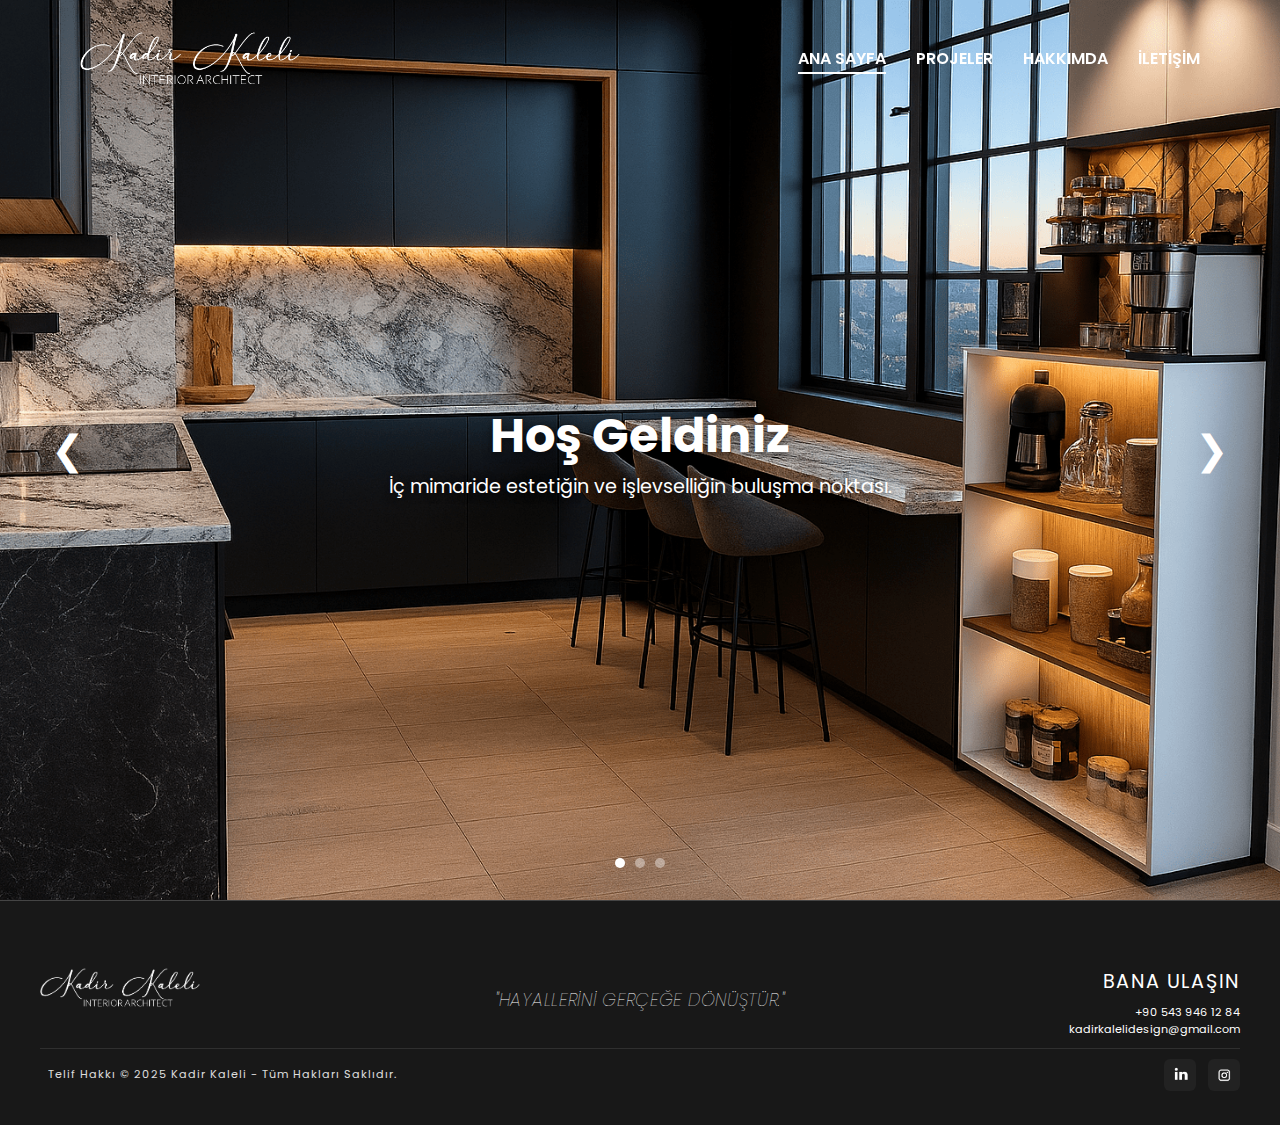
<file: index.html>
<!DOCTYPE html>
<html lang="tr">
<head>
  <meta charset="UTF-8" />
  <meta name="viewport" content="width=device-width, initial-scale=1.0"/>

  <meta http-equiv="X-Content-Type-Options" content="nosniff" />
  <meta http-equiv="X-Frame-Options" content="DENY" />
  <meta http-equiv="X-XSS-Protection" content="1; mode=block" />
  <meta http-equiv="Referrer-Policy" content="strict-origin-when-cross-origin" />
  <meta name="robots" content="index, follow" />
  <meta name="description" content="Kadir Kaleli - İç Mimar. İç mimaride estetiğin ve işlevselliğin buluşma noktası. Modern ve konforlu yaşam alanları tasarlıyoruz." />
  <meta name="keywords" content="iç mimar, iç mimarlık, tasarım, ev tasarımı, ofis tasarımı, restaurant tasarımı, kafe tasarımı, Kadir Kaleli, KK Design" />
  <meta name="author" content="Kadir Kaleli" />
  <meta name="language" content="tr" />
  <meta property="og:title" content="KK Design | Kadir Kaleli - İç Mimar" />
  <meta property="og:description" content="İç mimaride estetiğin ve işlevselliğin buluşma noktası. Modern ve konforlu yaşam alanları tasarlıyoruz." />
  <meta property="og:type" content="website" />
  <meta property="og:url" content="https://kadirkaleli.com/" />
  <meta property="og:image" content="https://kadirkaleli.com/images/KadirKaleliLogoBeyaz.png" />
  <meta name="twitter:card" content="summary_large_image" />
  <meta name="twitter:title" content="KK Design | Kadir Kaleli - İç Mimar" />
  <meta name="twitter:description" content="İç mimaride estetiğin ve işlevselliğin buluşma noktası." />
  <title>KK Design | Ana Sayfa</title>

  <!-- 🎨 Dış CSS dosyası -->
  <link rel="stylesheet" href="style.css" />

  <!-- 🔤 Google Fonts -->
  <link href="https://fonts.googleapis.com/css2?family=Poppins:wght@400;500;600;700&display=swap" rel="stylesheet" />

  
  <!-- 🎨 Favicon -->
  <link rel="icon" type="image/x-icon" href="/favicon.ico" />
  <link rel="icon" type="image/png" sizes="32x32" href="/favicon-32x32.png" />
  <link rel="icon" type="image/png" sizes="16x16" href="/favicon-16x16.png" />
  <link rel="apple-touch-icon" sizes="180x180" href="/apple-touch-icon.png" />
  <link rel="manifest" href="/site.webmanifest" />
  <!-- Font Awesome for hamburger icon -->
<link rel="stylesheet" href="https://cdnjs.cloudflare.com/ajax/libs/font-awesome/6.4.0/css/all.min.css" />

</head>

<body>
  <div id="viewport-container">
    <!-- 🔝 SABİT HEADER: Logo + Menü -->
    <header class="site-header" id="site-header">
      <div class="container">
        <!-- Logo -->
        <a href="index.html">
          <img src="images/KadirKaleliLogoBeyaz.png" alt="KK Design Logo" class="logo" />
        </a>
    
        <!-- Mobil Menü Toggle -->
        <div class="menu-toggle">
          <i class="fas fa-bars"></i>
        </div>
    
        <!-- Navigasyon -->
        <nav>
          <ul class="nav-links">
            <li><a href="index.html" class="active">ANA SAYFA</a></li>
            <li><a href="projeler.html">PROJELER</a></li>
            <li><a href="hakkimda.html">HAKKIMDA</a></li>
            <li><a href="iletisim.html">İLETİŞİM</a></li>
          </ul>
        </nav>
      </div>
    </header>

    <!-- 🎞️ SLIDER: Ana Sayfa Büyük Görseller -->
    <section class="hero-slider">
      <div class="slider-wrapper">
        <div class="slide active"><img src="images/mutfakRenderHD.png" alt="Ev 1" /></div>
        <div class="slide"><img src="images/ofisRender.jpg" alt="Ev 2" /></div>
        <div class="slide"><img src="images/kitchenRender.png" alt="Ev 3" /></div>
      </div>

      <!-- Slider üzeri yazı -->
      <div class="hero-text">
        <h1>Hoş Geldiniz</h1>
        <p>İç mimaride estetiğin ve işlevselliğin buluşma noktası.</p>
      </div>

      <!-- Slider yönlendirme kontrolleri -->
      <div class="slider-controls">
        <div class="arrow left" onclick="changeSlide(-1)">&#10094;</div>
        <div class="dots">
          <div class="dot active" onclick="goToSlide(0)"></div>
          <div class="dot" onclick="goToSlide(1)"></div>
          <div class="dot" onclick="goToSlide(2)"></div>
        </div>
        <div class="arrow right" onclick="changeSlide(1)">&#10095;</div>
      </div>
    </section>

    <!-- 🔚 Footer Bölümü -->
    <footer class="site-footer">
      <div class="footer-content">
        <div class="footer-col footer-col-logo">
          <img src="images/KadirKaleliLogoBeyaz.png" alt="Kadir Kaleli Logo" class="footer-logo" />
        </div>
        <div class="footer-col footer-col-slogan">
          <div class="footer-slogan">"HAYALLERİNİ GERÇEĞE DÖNÜŞTÜR."</div>
        </div>
        <div class="footer-col footer-col-contact">
          <div class="footer-contact-title">BANA ULAŞIN</div>
          <div class="footer-contact-info">
            <div>+90 543 946 12 84</div>
            <div>kadirkalelidesign@gmail.com</div>
          </div>
        </div>
      </div>
      <div class="footer-bottom">
        <div class="footer-copyright">
          Telif Hakkı © 2025 Kadir Kaleli - Tüm Hakları Saklıdır.
        </div>
        <div class="footer-social">
          <a href="https://www.linkedin.com/in/kadirkaleli" target="_blank" rel="noopener noreferrer"><img src="images/linkedinBeyaz.png" alt="LinkedIn" /></a>
          <a href="https://www.instagram.com/icmimarkadirkaleli" target="_blank" rel="noopener noreferrer"><img src="images/instagramBeyaz.png" alt="Instagram" /></a>
        </div>
      </div>
    </footer>
  </div>

  <!-- 📜 JavaScript dosyası -->
  <script src="scripts/script.js"></script>
</body>
</html>
</file>
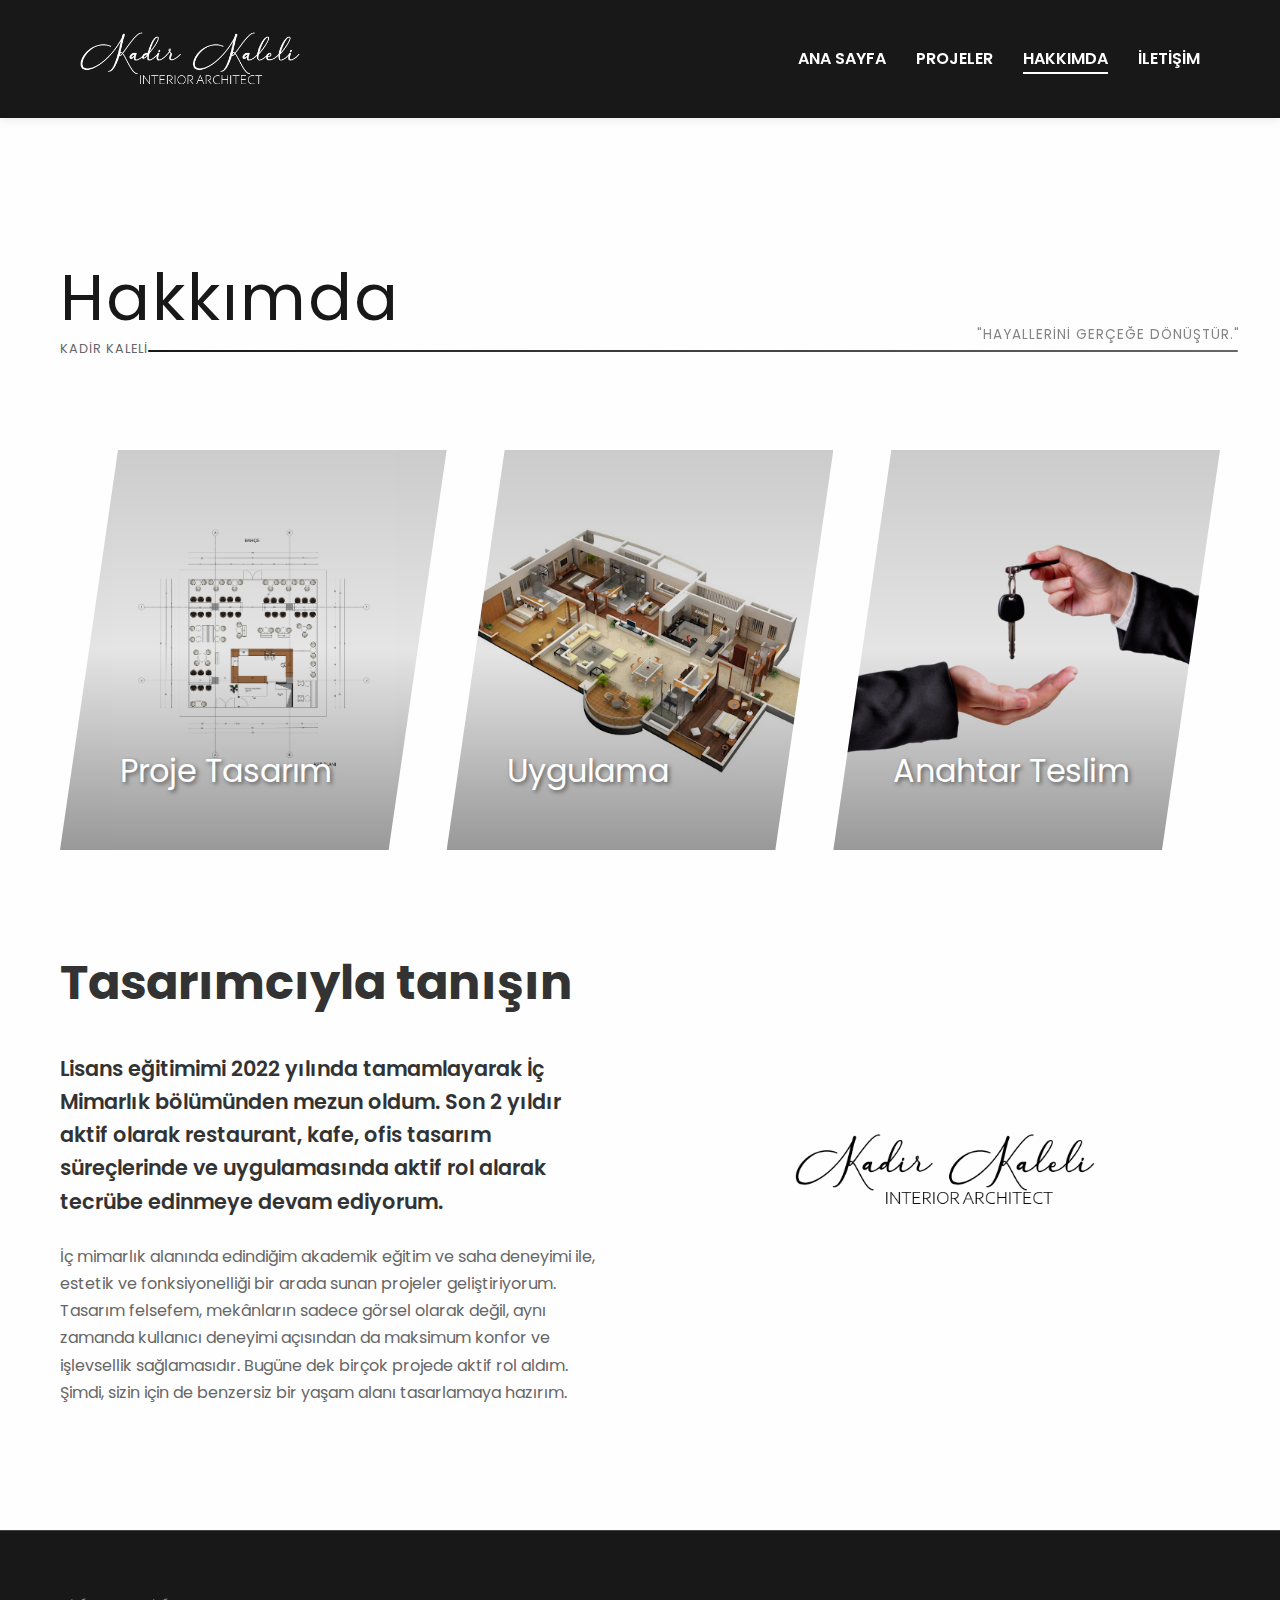
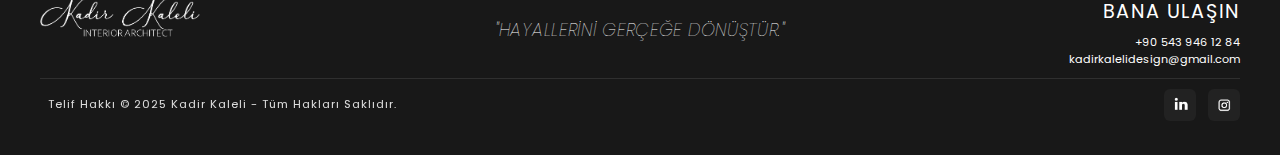
<file: hakkimda.html>
<!DOCTYPE html>
<html lang="tr">
<head>
  <meta charset="UTF-8" />
  <meta name="viewport" content="width=1920, initial-scale=1.0"/>
  <meta http-equiv="X-Content-Type-Options" content="nosniff" />
  <meta http-equiv="X-Frame-Options" content="DENY" />
  <meta http-equiv="X-XSS-Protection" content="1; mode=block" />
  <meta http-equiv="Referrer-Policy" content="strict-origin-when-cross-origin" />
  <meta name="robots" content="index, follow" />
  <meta name="description" content="Kadir Kaleli hakkında. İç mimarlık eğitimi ve deneyimi. Sadelik ve doğallığın izini süren tasarım anlayışı. İç mimarlık projeleri ve uygulamaları." />
  <meta name="keywords" content="Kadir Kaleli, iç mimar, iç mimarlık eğitimi, tasarım felsefesi, iç mimarlık deneyimi, proje tasarımı, uygulama" />
  <meta name="author" content="Kadir Kaleli" />
  <meta name="language" content="tr" />
  <meta property="og:title" content="KK Design | Hakkımda - Kadir Kaleli" />
  <meta property="og:description" content="Kadir Kaleli hakkında. İç mimarlık eğitimi ve deneyimi. Sadelik ve doğallığın izini süren tasarım anlayışı." />
  <meta property="og:type" content="website" />
  <meta property="og:url" content="https://kadirkaleli.com/hakkimda.html" />
  <meta property="og:image" content="https://kadirkaleli.com/images/KadirKaleliLogoBeyaz.png" />
  <meta name="twitter:card" content="summary_large_image" />
  <meta name="twitter:title" content="KK Design | Hakkımda - Kadir Kaleli" />
  <meta name="twitter:description" content="Kadir Kaleli hakkında. İç mimarlık eğitimi ve deneyimi." />
  <title>KK Design | Hakkımda</title>

  <!-- 🎨 CSS ve Google Fontlar -->
  <link rel="stylesheet" href="style.css" />
  <link href="https://fonts.googleapis.com/css2?family=Poppins:wght@300;400;500;600;700&display=swap" rel="stylesheet" />
  
  <!-- 🎨 Favicon -->
  <link rel="icon" type="image/x-icon" href="/favicon.ico" />
  <link rel="icon" type="image/png" sizes="32x32" href="/favicon-32x32.png" />
  <link rel="icon" type="image/png" sizes="16x16" href="/favicon-16x16.png" />
  <link rel="apple-touch-icon" sizes="180x180" href="/apple-touch-icon.png" />
  <link rel="manifest" href="/site.webmanifest" />
</head>

<!-- 🖼️ Sayfa gövdesi -->
<body class="hakkimda-body">
  <div id="viewport-container">

  <!-- 🧭 SABİT HEADER -->
  <header class="site-header-projeler" id="site-header-projeler">
    <div class="container">
      <!-- Logo -->
      <a href="index.html">
        <img src="images/KadirKaleliLogoBeyaz.png" alt="KK Design Logo" class="logo" />
      </a>
      <!-- Navigasyon -->
      <nav>
        <ul class="nav-links">
          <li><a href="index.html">ANA SAYFA</a></li>
          <li><a href="projeler.html">PROJELER</a></li>
          <li><a href="hakkimda.html" class="active">HAKKIMDA</a></li>
          <li><a href="iletisim.html">İLETİŞİM</a></li>
        </ul>
      </nav>
    </div>
  </header>

  <!-- 🎯 HAKKIMDA BAŞLIK ALANI -->
  <section class="projeler-title-section">
    <div class="container">
      <h1 class="projeler-title">Hakkımda</h1>
      <div class="projeler-subtitle">"HAYALLERİNİ GERÇEĞE DÖNÜŞTÜR."</div>
    </div>
  </section>

  <!-- 📄 Ana İçerik Alanı - 3 Bölümlü Fotoğraf Animasyon -->
  <main class="hakkimda-main">
    <div class="hakkimda-container">
      
      <!-- 🎯 Bölüm 1: Tasarım Felsefesi -->
      <section class="hakkimda-section">
        <img src="images/projeTasarım.jpg" alt="Proje Tasarım" />
        <div class="hakkimda-overlay">
          <h2 class="hakkimda-title">Proje Tasarım</h2>
          <p class="hakkimda-description">
            Her projenin başlangıcında, yaşam alanınızın kimliğini ve sizin stilinizi yansıtan özgün bir hikâye yazılır.
            Fonksiyonel ihtiyaçlar, estetik değerlerle buluşur; zamansız ve rafine tasarım diliyle mekânınıza özel çözümler oluşturulur.
          </p>
        </div>
      </section>

      <!-- 🎯 Bölüm 2: Deneyim ve Uzmanlık -->
      <section class="hakkimda-section">
        <img src="images/uygulama.jpg" alt="Uygulama" />
        <div class="hakkimda-overlay">
          <h2 class="hakkimda-title">Uygulama</h2>
          <p class="hakkimda-description">
            Her detayın kusursuzca hayata geçtiği, tasarımın yaşam alanınıza incelikle işlendiği süreç...
            Malzeme seçiminden uygulama yönetimine kadar tüm adımlar profesyonelce planlanır ve özenle gerçekleştirilir.
          </p>
        </div>
      </section>

      <!-- 🎯 Bölüm 3: Yaratıcı Süreç -->
      <section class="hakkimda-section">
        <img src="images/anahtarTeslimm.png" alt="Anahtar Teslim" />
        <div class="hakkimda-overlay">
          <h2 class="hakkimda-title">Anahtar Teslim</h2>
          <p class="hakkimda-description">
            Başlangıçtan son dokunuşa kadar her adımı üstleniyor, süreci sizin adınıza yönetiyoruz.
            Size sadece yeni yaşam alanınıza adım atmak ve kusursuz sonucu deneyim etmek kalıyor.
          </p>
        </div>
      </section>

    </div>

    <!-- 🎯 Biz Kimiz? Bölümü -->
    <div class="biz-kimiz-container">
      <div class="biz-kimiz-content">
        <!-- Sol Taraf - Metin -->
        <div class="biz-kimiz-text">
          <h2 class="biz-kimiz-title">Tasarımcıyla tanışın</h2>
          <div class="biz-kimiz-paragraphs">
            <p class="biz-kimiz-main-text">
              Lisans eğitimimi 2022 yılında tamamlayarak İç Mimarlık bölümünden mezun oldum. 
              Son 2 yıldır aktif olarak restaurant, kafe, ofis tasarım süreçlerinde ve uygulamasında aktif rol alarak tecrübe edinmeye devam ediyorum.
            </p>
            <p class="biz-kimiz-desc">
              İç mimarlık alanında edindiğim akademik eğitim ve saha deneyimi ile, estetik ve fonksiyonelliği bir arada sunan projeler geliştiriyorum. 
              Tasarım felsefem, mekânların sadece görsel olarak değil, aynı zamanda kullanıcı deneyimi açısından da maksimum konfor ve işlevsellik sağlamasıdır. Bugüne dek birçok projede aktif rol aldım. Şimdi, sizin için de benzersiz bir yaşam alanı tasarlamaya hazırım.
            </p>
          </div>
        </div>

        <!-- Sağ Taraf - Logo ve Görsel -->
        <div class="biz-kimiz-visual">
          <div class="biz-kimiz-logo-wrapper">
            <img src="images/KadirKaleliLogoSiyah.png" alt="Kadir Kaleli Logo" class="biz-kimiz-logo" />
            <div class="biz-kimiz-logo-text">
            </div>
          </div>
        </div>
      </div>
    </div>
  </main>

  <!-- 📜 JavaScript -->
  <script src="scripts/script.js"></script>

  <!-- 🔚 Footer -->
  <footer class="site-footer">
    <div class="footer-content">
      <div class="footer-col footer-col-logo">
        <img src="images/KadirKaleliLogoBeyaz.png" alt="Kadir Kaleli Logo" class="footer-logo" />
      </div>
      <div class="footer-col footer-col-slogan">
        <div class="footer-slogan">"HAYALLERİNİ GERÇEĞE DÖNÜŞTÜR."</div>
      </div>
      <div class="footer-col footer-col-contact">
        <div class="footer-contact-title">BANA ULAŞIN</div>
        <div class="footer-contact-info">
          <div>+90 543 946 12 84</div>
          <div>kadirkalelidesign@gmail.com</div>
        </div>
      </div>
    </div>
    <div class="footer-bottom">
      <div class="footer-copyright">
        Telif Hakkı © 2025 Kadir Kaleli - Tüm Hakları Saklıdır.
      </div>
      <div class="footer-social">
        <a href="https://www.linkedin.com/in/kadirkaleli" target="_blank" rel="noopener noreferrer"><img src="images/linkedinBeyaz.png" alt="LinkedIn" /></a>
        <a href="https://www.instagram.com/icmimarkadirkaleli" target="_blank" rel="noopener noreferrer"><img src="images/instagramBeyaz.png" alt="Instagram" /></a>
      </div>
    </div>
  </footer>
  </div>

  <!-- 📜 JavaScript -->
  <script src="scripts/script.js"></script>
</body>
</html>
</file>
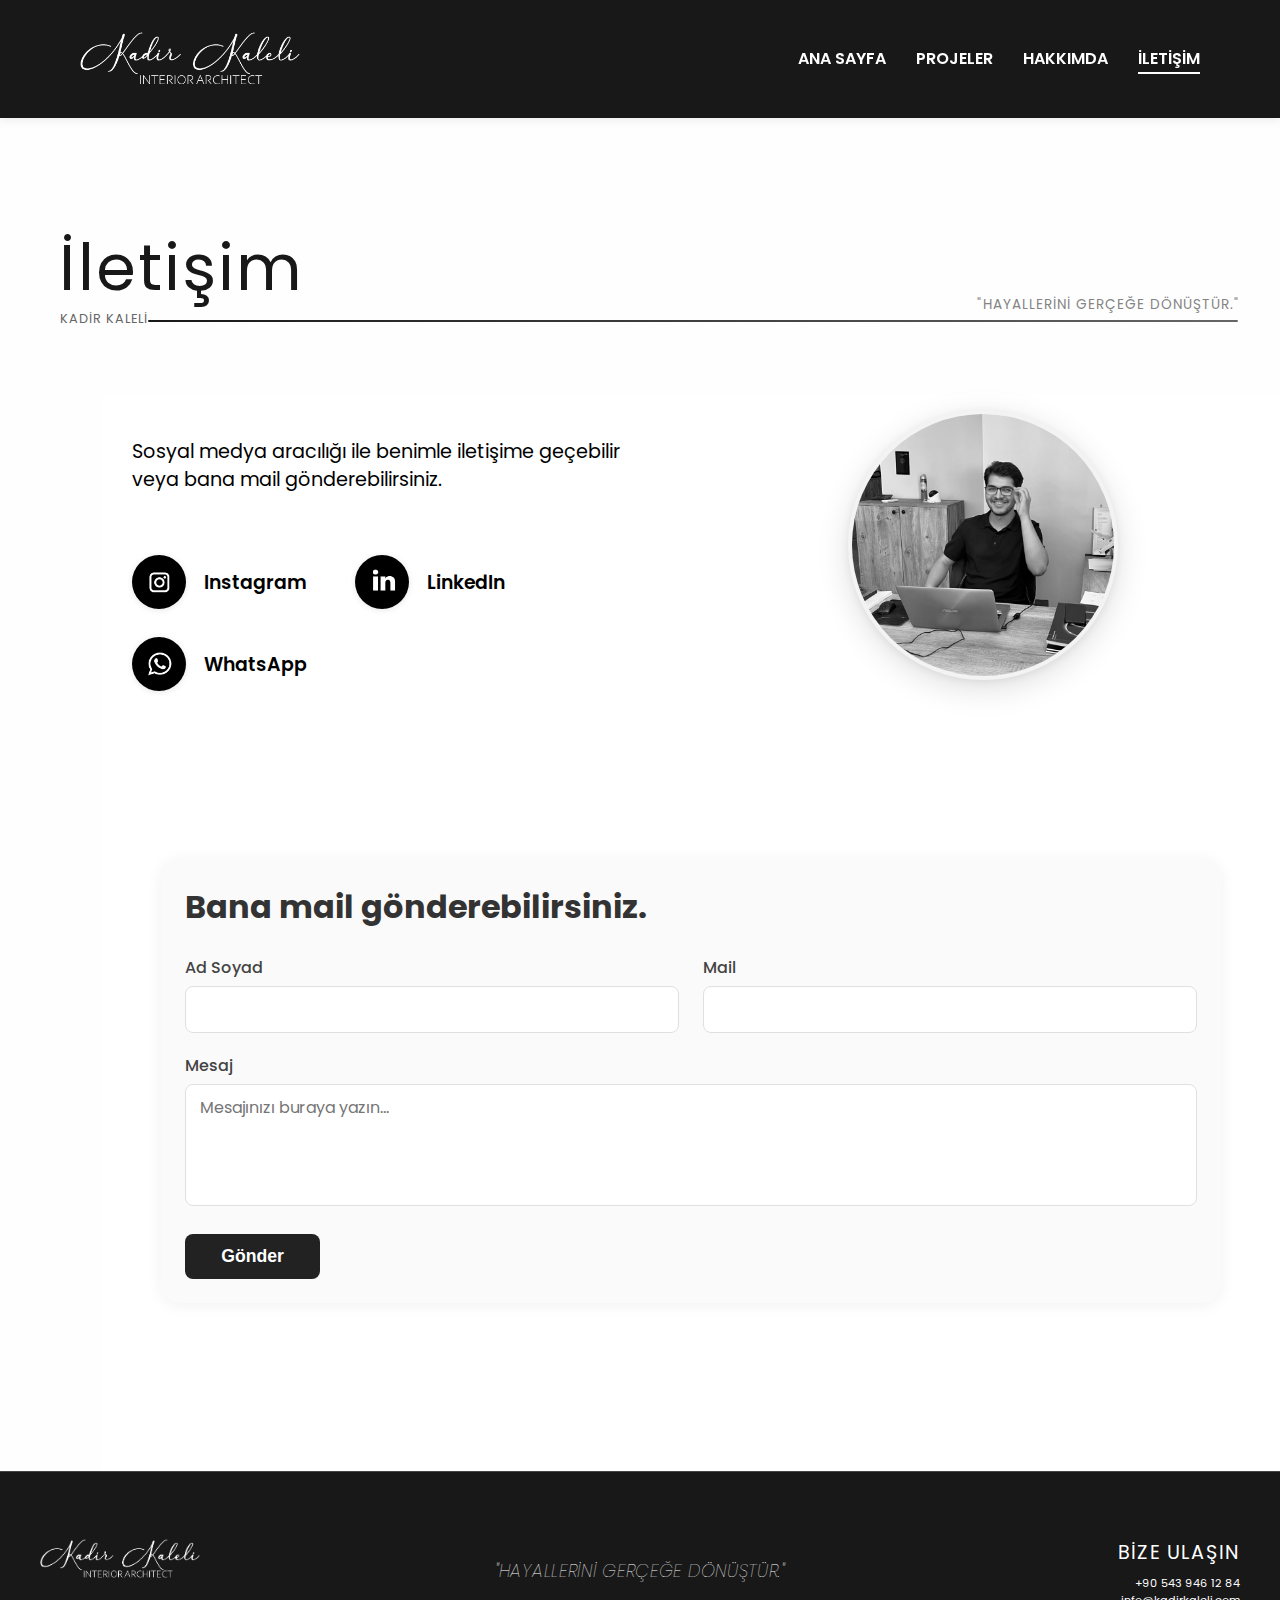
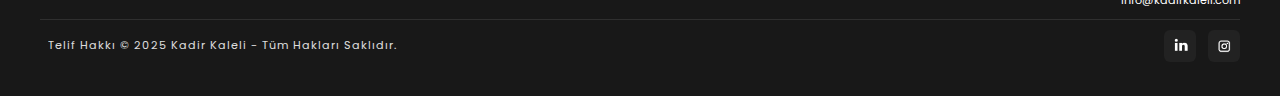
<file: iletisim.html>
<!DOCTYPE html>
<html lang="tr">
<head>
  <meta charset="UTF-8" />
  <meta name="viewport" content="width=device-width, initial-scale=1.0"/>
  <meta http-equiv="X-Content-Type-Options" content="nosniff" />
  <meta http-equiv="X-Frame-Options" content="DENY" />
  <meta http-equiv="X-XSS-Protection" content="1; mode=block" />
  <meta http-equiv="Referrer-Policy" content="strict-origin-when-cross-origin" />
  <meta name="robots" content="index, follow" />
  <meta name="description" content="Kadir Kaleli ile iletişim. İç mimarlık projeleri için iletişime geçin. Instagram, LinkedIn, WhatsApp ve mail ile ulaşabilirsiniz." />
  <meta name="keywords" content="Kadir Kaleli iletişim, iç mimar iletişim, iç mimarlık projeleri iletişim, Instagram, LinkedIn, WhatsApp" />
  <meta name="author" content="Kadir Kaleli" />
  <meta name="language" content="tr" />
  <meta property="og:title" content="KK Design | İletişim - Kadir Kaleli" />
  <meta property="og:description" content="Kadir Kaleli ile iletişim. İç mimarlık projeleri için iletişime geçin." />
  <meta property="og:type" content="website" />
  <meta property="og:url" content="https://kadirkaleli.com/iletisim.html" />
  <meta property="og:image" content="https://kadirkaleli.com/images/KadirKaleliLogoBeyaz.png" />
  <meta name="twitter:card" content="summary_large_image" />
  <meta name="twitter:title" content="KK Design | İletişim - Kadir Kaleli" />
  <meta name="twitter:description" content="Kadir Kaleli ile iletişim. İç mimarlık projeleri için iletişime geçin." />
  <title>KK Design | İletişim</title>

  <!-- 🎨 CSS ve Google Fontlar -->
  <link rel="stylesheet" href="style.css" />
  <link href="https://fonts.googleapis.com/css2?family=Poppins:wght@300;400;500;600;700&display=swap" rel="stylesheet" />
  
  <!-- 🎨 Favicon -->
  <link rel="icon" type="image/x-icon" href="/favicon.ico" />
  <link rel="icon" type="image/png" sizes="32x32" href="/favicon-32x32.png" />
  <link rel="icon" type="image/png" sizes="16x16" href="/favicon-16x16.png" />
  <link rel="apple-touch-icon" sizes="180x180" href="/apple-touch-icon.png" />
  <link rel="manifest" href="/site.webmanifest" />
</head>

<body class="iletisim-body">

  <!-- 🧭 SABİT HEADER -->
  <header class="site-header-projeler" id="site-header-projeler">
    <div class="container">
      <!-- Logo -->
      <a href="index.html">
        <img src="images/KadirKaleliLogoBeyaz.png" alt="KK Design Logo" class="logo" />
      </a>
      <!-- Menü -->
      <nav>
        <ul class="nav-links">
          <li><a href="index.html">ANA SAYFA</a></li>
          <li><a href="projeler.html">PROJELER</a></li>
          <li><a href="hakkimda.html">HAKKIMDA</a></li>
          <li><a href="iletisim.html" class="active">İLETİŞİM</a></li>
        </ul>
      </nav>
    </div>
  </header>

  <!-- 🎯 İLETİŞİM BAŞLIK ALANI -->
  <section class="projeler-title-section">
    <div class="container">
      <h1 class="projeler-title">İletişim</h1>
      <div class="projeler-subtitle">"HAYALLERİNİ GERÇEĞE DÖNÜŞTÜR."</div>
    </div>
  </section>

  <!-- 📬 İLETİŞİM BÖLÜMÜ -->
  <main class="contact-main">

    <!-- 💬 Sosyal Medya + Portre Görseli -->
    <div class="contact-flex">

      <!-- Bilgi ve Sosyal Medya -->
      <div class="contact-info">
        <p class="contact-desc">
          Sosyal medya aracılığı ile benimle iletişime geçebilir<br>
          veya bana mail gönderebilirsiniz.
        </p>

        <!-- 🌐 Sosyal Linkler -->
        <div class="contact-socials">
          <a href="https://www.instagram.com/icmimarkadirkaleli" class="contact-social instagram" target="_blank" rel="noopener noreferrer">
            <img src="images/instagramBeyaz.png" alt="Instagram" /> Instagram
          </a>
          <a href="https://www.linkedin.com/in/kadirkaleli" class="contact-social linkedin" target="_blank" rel="noopener noreferrer">
            <img src="images/linkedinBeyaz.png" alt="LinkedIn" /> LinkedIn
          </a>
          <a href="https://wa.me/905439461284" class="contact-social whatsapp" target="_blank" rel="noopener noreferrer">
            <img src="images/whatsappBeyaz.png" alt="WhatsApp" /> WhatsApp
          </a>
        </div>
      </div>

      <!-- 🖼️ Portre Görseli -->
      <div class="contact-image-wrap">
        <img src="images/mimarSiyahBeyaz.jpg" alt="Kadir Kaleli Karakalem" class="contact-image" />
      </div>
    </div>

    <!-- 📩 İLETİŞİM FORMU -->
    <div class="contact-form-wrap">
      <h2 class="form-title">Bana mail gönderebilirsiniz.</h2>
      <form class="contact-form" action="https://formsubmit.co/yasarcemdurak@gmail.com" method="POST" autocomplete="off">
        <div class="form-row">
          <div class="form-group">
            <label for="name">Ad Soyad</label>
            <input type="text" id="name" name="name" required maxlength="100" pattern="[A-Za-zğüşıöçĞÜŞİÖÇ\s]+" title="Sadece harf ve boşluk karakterleri kullanabilirsiniz" />
          </div>
          <div class="form-group">
            <label for="email">Mail</label>
            <input type="email" id="email" name="email" required maxlength="254" />
          </div>
        </div>
        <div class="form-row">
          <div class="form-group full-width">
            <label for="message">Mesaj</label>
            <textarea id="message" name="message" rows="4" required maxlength="1000" placeholder="Mesajınızı buraya yazın..."></textarea>
          </div>
        </div>
        <button type="submit" class="form-submit">Gönder</button>
      </form>
    </div>

  </main>

  <!-- 📜 JavaScript -->
  <script src="scripts/script.js"></script>

  <!-- 🔚 Footer -->
  <footer class="site-footer">
    <div class="footer-content">
      <div class="footer-col footer-col-logo">
        <img src="images/KadirKaleliLogoBeyaz.png" alt="Kadir Kaleli Logo" class="footer-logo" />
      </div>
      <div class="footer-col footer-col-slogan">
        <div class="footer-slogan">"HAYALLERİNİ GERÇEĞE DÖNÜŞTÜR."</div>
      </div>
      <div class="footer-col footer-col-contact">
        <div class="footer-contact-title">BİZE ULAŞIN</div>
        <div class="footer-contact-info">
          <div>+90 543 946 12 84</div>
          <div>info@kadirkaleli.com</div>
        </div>
      </div>
    </div>
    <div class="footer-bottom">
      <div class="footer-copyright">
        Telif Hakkı © 2025 Kadir Kaleli - Tüm Hakları Saklıdır.
      </div>
      <div class="footer-social">
        <a href="https://www.linkedin.com/in/kadirkaleli" target="_blank" rel="noopener noreferrer"><img src="images/linkedinBeyaz.png" alt="LinkedIn" /></a>
        <a href="https://www.instagram.com/icmimarkadirkaleli" target="_blank" rel="noopener noreferrer"><img src="images/instagramBeyaz.png" alt="Instagram" /></a>
      </div>
      </div>
    </div>
  </footer>
</body>
</html>
</file>
<file: style.css>
/* ========================================
   🎯 KK PORTFOLIO - MAIN STYLESHEET
   ======================================== */

/* ========================================
   📱 VIEWPORT-BASED SCALING SİSTEMİ
   ======================================== */
html, body {
  margin: 0;
  padding: 0;
}

img {
  max-width: 100%;
  height: auto;
  display: block;
}

#viewport-container {
  width: 100vw;
  height: 100vh;
  position: absolute;
  left: 0;
  top: 0;
  transform-origin: top left;
}

/* Sayfa özel ayarları */
body.projeler-body #viewport-container,
body.hakkimda-body #viewport-container,
body.iletisim-body #viewport-container {
  position: relative;
  top: 30px;
}

/* Footer boşlukları */
body.hakkimda-body .site-footer {
  margin-top: 100px;
}

body.projeler-body .site-footer {
  margin-top: 100px;
}

/* ========================================
   🎨 GENEL RESET ve TEMEL STİLLER
   ======================================== */
* {
  margin: 0;
  padding: 0;
  box-sizing: border-box;
}

body {
  font-family: 'Poppins', sans-serif;
  font-weight: 400; /* minimum 400 olsun */
  background-color: #fefefe;
  color: #333;

  /* Yazı kalitesini artıran cross-browser ayarlar */
  -webkit-font-smoothing: antialiased;
  -moz-osx-font-smoothing: grayscale;
  font-smooth: always;
  text-rendering: optimizeLegibility;
}

/* Sayfa özel padding'ler */
body.projeler-body,
body.hakkimda-body,
body.iletisim-body {
  padding-top: 140px;
}

/* ========================================
   🧭 HEADER STİLLERİ
   ======================================== */

/* Ana Sayfa Header */
.site-header {
  background-color: transparent;
  padding: 30px 60px;
  position: fixed;
  top: 0;
  width: 100%;
  transition: all 0.4s ease;
  z-index: 999;
}

.site-header.shrink {
  background-color: #181818;
  padding: 15px 40px;
  box-shadow: 0 2px 10px rgba(0, 0, 0, 0.1);
}

.site-header .logo {
  max-height: 100px;
  transition: all 0.3s ease;
}

.site-header.shrink .logo {
  max-height: 60px;
}

/* Projeler Sayfası Header */
.site-header-projeler {
  background-color: #181818;
  padding: 30px 60px;
  position: fixed;
  top: 0;
  width: 100%;
  transition: all 0.4s ease;
  z-index: 999;
  box-shadow: 0 2px 10px rgba(0, 0, 0, 0.08);
}

.site-header-projeler .logo {
  max-height: 100px;
  transition: all 0.3s ease;
}

.site-header-projeler.shrink {
  background-color: #fff;
  padding: 15px 40px;
  box-shadow: 0 2px 10px rgba(0, 0, 0, 0.12);
}

/* ========================================
   🔄 NAVIGATION MENÜ
   ======================================== */
.container {
  max-width: 1200px;
  padding: 0 20px;
  margin: 0 auto;
  display: flex;
  align-items: center;
  justify-content: space-between;
}

.logo {
  height: auto;
  max-height: 100px;
  width: auto;
  max-width: 220px;
  object-fit: contain;
  cursor: pointer;
}

.nav-links {
  list-style: none;
  display: flex;
  gap: 30px;
}

.nav-links a {
  text-decoration: none;
  color: #ffffff;
  font-family: 'Poppins', sans-serif;
  font-size: 16px;
  font-weight: 600;
  position: relative;
}

.nav-links a::after {
  content: "";
  height: 2px;
  background: #ffffff;
  width: 0;
  position: absolute;
  left: 0;
  bottom: -4px;
  transition: 0.3s;
}

.nav-links a:hover::after,
.nav-links a.active::after {
  width: 100%;
}

/* ========================================
   🖼️ SLIDER STİLLERİ
   ======================================== */
.hero-slider {
  position: relative;
  height: 100vh;
  min-height: 100vh;
  overflow: hidden;
}

.slider-wrapper {
  position: relative;
  min-height: 500px;
  height: 100vh;
  max-height: 100vh;
}

.slide {
  position: absolute;
  width: 100%;
  height: 100vh;
  min-height: 100vh;
  opacity: 0;
  transition: all 1s cubic-bezier(0.55, 0.085, 0.68, 0.53);
}

.slide.active {
  opacity: 1;
  transform: scale(1);
}

.slide.next {
  transform: scale(1.05);
  z-index: 1;
}

.slide.prev {
  transform: scale(0.95);
}

.slide.fade {
  transform: none;
}

.slide img {
  width: 100%;
  height: 100vh;
  min-height: 100vh;
  object-fit: cover;
}

/* HERO Text */
.hero-text {
  position: absolute;
  top: 50%;
  left: 50%;
  transform: translate(-50%, -50%);
  color: white;
  text-align: center;
  text-shadow: 0 2px 8px rgba(0, 0, 0, 0.6);
  z-index: 2;
  opacity: 1;
  transition: opacity 0.3s;
}

.hero-text h1 {
  font-size: clamp(1.5rem, 4vw, 3rem);
  font-family: 'Poppins', sans-serif;
}

.hero-text p {
  font-size: clamp(1rem, 2vw, 1.2rem);
}

.hero-text.slide-in {
  animation: slideInText 2.5s cubic-bezier(0.4,0,0.2,1);
}

@keyframes slideInText {
  from {
    opacity: 0;
    transform: translate(-50%, calc(-50% + 20px));
  }
  to {
    opacity: 1;
    transform: translate(-50%, -50%);
  }
}

/* 🔽 SLIDER KONTROLLERİ */
.slider-controls {
  position: absolute;
  top: 0;
  left: 0;
  width: 100%;
  height: 100%;
  z-index: 3;
  pointer-events: none;
}

.arrow {
  font-size: 30px;
  color: white;
  cursor: pointer;
  margin: 0 20px;
  user-select: none;
}

.dots {
  display: flex;
  gap: 10px;
}

.dot {
  width: 10px;
  height: 10px;
  border-radius: 50%;
  background-color: rgba(255, 255, 255, 0.4);
  cursor: pointer;
}

.dot.active {
  background-color: white;
}

/* Slider oklarını görselin ortasına hizala */
.slider-controls .arrow {
  position: absolute;
  top: 50%;
  transform: translateY(-50%);
  z-index: 4;
  font-size: 2.5rem;
  color: white;
  border-radius: 50%;
  width: 48px;
  height: 48px;
  display: flex;
  align-items: center;
  justify-content: center;
  cursor: pointer;
  pointer-events: auto;
}

.slider-controls .arrow.left {
  left: 24px;
}

.slider-controls .arrow.right {
  right: 24px;
}

.slider-controls .dots {
  position: absolute;
  bottom: 32px;
  left: 50%;
  transform: translateX(-50%);
  display: flex;
  gap: 10px;
  z-index: 4;
  pointer-events: auto;
}

/* ========================================
   🔄 PLAN vs RENDER GEÇİŞİ
   ======================================== */
.plan-render-wrapper {
  position: relative;
  width: 100%;
  max-width: 765px;
  aspect-ratio: 4 / 3;
  max-height: 600px;
  min-height: 280px;
  height: auto;
  margin: 0 20px 32px 20px;
  overflow: hidden;
  background: #fff;
  border-radius: 18px;
  box-shadow: 0 4px 32px rgba(0,0,0,0.1);
  user-select: none;
}

.plan-render-wrapper .img-wrapper {
  position: absolute;
  top: 0;
  left: 0;
  width: 100%;
  height: 100%;
  transition: clip-path 2.7s cubic-bezier(0.4,0,0.2,1), opacity 3.7s cubic-bezier(0.4,0,0.2,1);
  pointer-events: none;
}

.plan-render-wrapper .img-wrapper img {
  width: 100%;
  height: 100%;
  object-fit: cover;
}

.plan-render-wrapper .img-wrapper.render {
  z-index: 1;
  clip-path: inset(0 50% 0 0);
}

.plan-render-wrapper .img-wrapper.karakalem {
  z-index: 2;
  clip-path: inset(0 0 0 50%);
}

.plan-render-wrapper:hover .img-wrapper.render,
.plan-render-wrapper:hover .img-wrapper.karakalem {
  clip-path: inset(0 0 0 0);
  opacity: 1;
}

/* Koyu Render üzerindeki metin stilleri */
.plan-render-wrapper .img-wrapper.render .render-text {
  position: absolute;
  top: 50%;
  left: 25%;
  transform: translate(-50%, -50%);
  color: white;
  text-align: center;
  z-index: 3;
  width: 40%;
  text-shadow: 0 2px 8px rgba(0, 0, 0, 0.8);
}

.plan-render-wrapper .img-wrapper.render .render-text h3 {
  font-family: 'Poppins', sans-serif;
  font-size: 28px;
  font-weight: 600;
  margin-bottom: 15px;
  color: white;
}

.plan-render-wrapper .img-wrapper.render .render-text p {
  font-family: 'Poppins', sans-serif;
  font-size: 16px;
  line-height: 1.4;
  color: white;
  opacity: 0.95;
}




/* ========================================
   🦶 FOOTER STİLLERİ
   ======================================== */
.site-footer {
  width: 100%;
  background: #181818;
  color: #fff;
  font-family: 'Poppins', sans-serif;
  padding: 0;
  margin: 0;
  min-height: 225px;
  display: flex;
  flex-direction: column;
  justify-content: center;
  border-top: 1px solid #444;
}

.footer-content {
  display: flex;
  justify-content: space-between;
  align-items: flex-start;
  max-width: 1200px;
  margin: 0 auto;
  width: 100%;
  padding: 32px 0 0 0;
}

.footer-col {
  flex: 1;
  display: flex;
  flex-direction: column;
  align-items: center;
}

.footer-col-logo {
  align-items: flex-start;
}

.footer-logo {
  width: 160px;
  margin-bottom: 8px;
}

.footer-col-slogan {
  align-items: center;
  justify-content: center;
}

.footer-slogan {
  font-family: 'Poppins', sans-serif;
  font-size: 1.1rem;
  color: #fff;
  text-align: center;
  font-style: italic;
  font-weight: lighter;
  letter-spacing: 0.04em;
  margin-top: 20px;
}

.footer-col-contact {
  align-items: flex-end;
}

.footer-contact-title {
  font-size: 1.2rem;
  font-family: 'Poppins', sans-serif;
  letter-spacing: 0.1em;
  margin-bottom: 8px;
}

.footer-contact-info {
  font-family: 'Poppins', sans-serif;
  text-align: right;
  font-size: 0.7rem;
  line-height: 1.5;
}

.footer-bottom {
  display: flex;
  justify-content: space-between;
  align-items: center;
  border-top: 1px solid #ccc2;
  padding: 10px 0 0 0;
  max-width: 1200px;
  margin: 0 auto;
  width: 100%;
  margin-top: 10px;
}

.footer-social {
  display: flex;
  gap: 12px;
}

.footer-social img {
  width: 32px;
  height: 32px;
  background: #222;
  border-radius: 6px;
  padding: 4px;
  transition: background 0.2s;
}

.footer-social img:hover {
  background: #444;
}

.footer-copyright {
  font-family: 'Poppins', sans-serif;
  font-size: 0.7rem;
  color: #fff;
  opacity: 0.85;
  letter-spacing: 1px;
  margin-left: 8px;
}

/* ========================================
   📞 CONTACT SAYFASI STİLLERİ
   ======================================== */
.contact-main {
  flex: 1;
  display: flex;
  flex-direction: column;
  align-items: center;
  justify-content: flex-start;
  background: #fff;
  padding: 15px 0 clamp(100px, 10vw, 150px) 0;
  margin-left: clamp(70px, 8vw, 120px);
}

.contact-flex {
  max-width: 1200px;
  width: 95%;
  margin: 0 auto 32px auto;
  display: flex;
  align-items: center;
  justify-content: center;
  gap: 48px;
}

.contact-info {
  flex: 1;
  display: flex;
  flex-direction: column;
  align-items: flex-start;
  gap: 24px;
  justify-content: center;
}

.contact-title {
  font-size: 3.2rem;
  font-family: 'Poppins', sans-serif;
  font-weight: 400;
  color: #333;
  margin-bottom: 0;
  letter-spacing: -1px;
  line-height: 1.1;
}

.contact-dot {
  color: #222;
}

.contact-desc {
  font-size: 1.2rem;
  color: #000000;
  margin-bottom: 12px;
  margin-top: clamp(-30px, -3vw, -20px);
  line-height: 1.5;
  font-weight: 400;
}

/* CONTACT SOCIALS GRID TASARIMI */
.contact-socials {
  display: grid;
  grid-template-columns: 1fr 1fr;
  gap: 28px 48px;
  margin-bottom: 8px;
  margin-top: 24px;
}

.contact-social {
  display: flex;
  align-items: center;
  gap: 18px;
  text-decoration: none;
  font-size: 1.18rem;
  font-weight: 600;
  color: #333;
  background: transparent;
  box-shadow: none;
  padding: 0;
  border-radius: 0;
  width: fit-content;
  transition: color 0.2s;
}

.contact-social img {
  width: 54px;
  height: 54px;
  object-fit: contain;
  border-radius: 50%;
  background: #fff;
  box-shadow: 0 1px 6px rgba(0,0,0,0.10);
  padding: 6px;
}

.contact-social.linkedin img,
.contact-social.instagram img,
.contact-social.whatsapp img,
.contact-social.email img {
  background: #000000;
}

.contact-social.linkedin,
.contact-social.instagram,
.contact-social.whatsapp,
.contact-social.email {
  color: #000000;
}

.mobile-only {
  display: none;
  margin-top: clamp(90px, 8vw, 120px);
  margin-bottom: clamp(150px, 12vw, 200px);
}

.contact-social:hover {
  text-decoration: underline;
  opacity: 0.85;
}

/* ========================================
   📩 MODERN İLETİŞİM KARTI
   ======================================== */
.contact-card {
  max-width: 600px;
  width: 100%;
  margin: 40px auto 0 auto;
  background: #fff;
  border-radius: 20px;
  box-shadow: 0 10px 40px rgba(0, 0, 0, 0.1);
  overflow: hidden;
  transition: all 0.3s ease;
}

.contact-card:hover {
  transform: translateY(-5px);
  box-shadow: 0 20px 60px rgba(0, 0, 0, 0.15);
}

.contact-card-content {
  padding: 40px;
  text-align: center;
}

.contact-card-icon {
  width: 80px;
  height: 80px;
  background: linear-gradient(135deg, #181818 0%, #333 100%);
  border-radius: 50%;
  display: flex;
  align-items: center;
  justify-content: center;
  margin: 0 auto 24px auto;
  box-shadow: 0 8px 25px rgba(0, 0, 0, 0.2);
}

.contact-card-icon i {
  font-size: 32px;
  color: #fff;
}

.contact-card-title {
  font-family: 'Poppins', sans-serif;
  font-size: 2rem;
  font-weight: 600;
  color: #181818;
  margin: 0 0 16px 0;
  letter-spacing: -0.5px;
}

.contact-card-desc {
  font-size: 1.1rem;
  color: #666;
  line-height: 1.6;
  margin: 0 0 32px 0;
  font-weight: 400;
}

.contact-card-form {
  display: flex;
  flex-direction: column;
  gap: 20px;
}

.contact-card-textarea {
  width: 100%;
  min-height: 120px;
  padding: 20px;
  border: 2px solid #e0e0e0;
  border-radius: 12px;
  font-family: 'Poppins', sans-serif;
  font-size: 1rem;
  color: #181818;
  background: #fafafa;
  resize: none;
  transition: all 0.3s ease;
  box-sizing: border-box;
}

.contact-card-textarea:focus {
  outline: none;
  border-color: #181818;
  background: #fff;
  box-shadow: 0 0 0 3px rgba(24, 24, 24, 0.1);
}

.contact-card-textarea::placeholder {
  color: #999;
}

.contact-card-button {
  display: flex;
  align-items: center;
  justify-content: center;
  gap: 12px;
  background: linear-gradient(135deg, #181818 0%, #333 100%);
  color: #fff;
  border: none;
  padding: 16px 32px;
  border-radius: 12px;
  font-family: 'Poppins', sans-serif;
  font-size: 1.1rem;
  font-weight: 600;
  cursor: pointer;
  transition: all 0.3s ease;
  box-shadow: 0 4px 15px rgba(0, 0, 0, 0.2);

}

.contact-card-button:hover {
  transform: translateY(-2px);
  box-shadow: 0 8px 25px rgba(0, 0, 0, 0.3);
  background: linear-gradient(135deg, #333 0%, #181818 100%);
}

.contact-card-button:active {
  transform: translateY(0);
}

.contact-card-button i {
  font-size: 16px;
  transition: transform 0.3s ease;
}

.contact-card-button:hover i {
  transform: translateX(4px);
}

.contact-image-wrap {
  flex: 1;
  display: flex;
  justify-content: center;
  align-items: center;
  margin-bottom: clamp(70px, 6vw, 100px);
}

.contact-image {
  max-width: 270px;
  width: 100%;
  aspect-ratio: 1/1;
  border-radius: 50%;
  box-shadow: 0 8px 32px rgba(0,0,0,0.13), 0 2px 8px rgba(0,0,0,0.06);
  background: #fff;
  object-fit: cover;
  border: 4px solid #f3f3f3;
  display: block;
  margin: 0 auto;
}

/* CONTACT FORM STİLLERİ */
.contact-form-wrap {
  width: 100%;
  max-width: 90%;
  box-sizing: border-box;
  text-align: left;
  background: #fafafa;
  border-radius: 18px;
  box-shadow: 0 2px 16px rgba(0,0,0,0.06);
  padding: 24px;
  box-sizing: border-box;
  margin: 0 auto;
  margin-top: 70px;
  margin-bottom: 40px;
  margin-left: auto !important;
  margin-right: auto !important;
  position: relative;
  left: 0;
}

.form-title {
  font-size: 2rem;
  font-weight: 700;
  color: #333;
  margin-bottom: 24px;
  font-family: 'Poppins', sans-serif;
}

.contact-form {
  width: 100%;
}

.form-row {
  display: flex;
  gap: 24px;
  margin-bottom: 18px;
}

.form-group {
  flex: 1;
  display: flex;
  flex-direction: column;
  align-items: flex-start;
}

.form-group label {
  font-family: 'Poppins', sans-serif;
  font-size: 1rem;
  color: #444;
  margin-bottom: 6px;
  font-weight: 500;
}

.form-group input,
.form-group textarea {
  width: 100%;
  padding: 10px 14px;
  border: 1.5px solid #e0e0e0;
  border-radius: 8px;
  font-size: 1rem;
  font-family: inherit;
  background: #fff;
  color: #222;
  margin-bottom: 2px;
  transition: border 0.2s;
}

.form-group input:focus,
.form-group textarea:focus {
  border: 1.5px solid #0077b5;
  outline: none;
}

.form-group textarea {
  resize: none;
}

.form-group.full-width {
  flex: 2;
}

.form-submit {
  background: #222;
  color: #fff;
  font-size: 1.1rem;
  font-weight: 600;
  border: none;
  border-radius: 8px;
  padding: 12px 36px;
  cursor: pointer;
  margin-top: 8px;
  transition: background 0.2s;
}

.form-submit:hover {
  background: #0077b5;
}

/* ========================================
   🎯 HAKKIMDA SAYFASI STİLLERİ
   ======================================== */
.hakkimda-main {
  padding-top: 25px;
  min-height: 100vh;
}

.hakkimda-container {
  max-width: 1200px;
  margin: 0 auto;
  padding: 0 20px;
  aspect-ratio: 3 / 1;
  max-height: 700px;
  min-height: 300px;
  height: auto;
  display: flex;
  position: relative;
  overflow: hidden;
  border-radius: 20px;
}

.hakkimda-section {
  flex: 1;
  position: relative;
  overflow: hidden;
  cursor: pointer;
  transition: all 0.6s cubic-bezier(0.4, 0, 0.2, 1);
  background-size: cover;
  background-position: center;
  background-repeat: no-repeat;
  clip-path: polygon(0 0, 100% 0, 85% 100%, 15% 100%);
}

.hakkimda-section:nth-child(1),
.hakkimda-section:nth-child(2),
.hakkimda-section:nth-child(3) {
  clip-path: polygon(15% 0, 100% 0, 85% 100%, 0% 100%);
}

.hakkimda-section:hover {
  flex: 1.5;
  transform: scale(1.02);
  z-index: 10;
}

.hakkimda-section:not(:hover) {
  flex: 0.9;
}

.hakkimda-section img {
  width: 100%;
  height: 100%;
  object-fit: contain;
  transition: all 0.6s cubic-bezier(0.4, 0, 0.2, 1);
}

.hakkimda-section:hover img {
  transform: scale(1.1);
}

.hakkimda-overlay {
  position: absolute;
  top: 0;
  left: 0;
  right: 0;
  bottom: 0;
  background: linear-gradient(
    to bottom,
    rgba(0, 0, 0, 0.2) 0%,
    rgba(0, 0, 0, 0.1) 50%,
    rgba(0, 0, 0, 0.4) 100%
  );
  display: flex;
  flex-direction: column;
  justify-content: flex-end;
  padding: 40px 60px 40px 60px;
  opacity: 1;
  transition: all 0.6s ease;
}

.hakkimda-title {
  color: #ffffff;
  font-family: 'Poppins', sans-serif;
  font-size: 2rem;
  font-weight: 400;
  margin-bottom: 15px;
  text-shadow: 2px 2px 4px rgba(0, 0, 0, 0.5);
  opacity: 1;
  transition: all 0.6s ease;
}

.hakkimda-description {
  color: #ffffff;
  font-family: 'Poppins', sans-serif;
  font-size: 0.88rem;
  line-height: 1.6;
  text-shadow: 1px 1px 2px rgba(0, 0, 0, 0.5);
  transform: translateY(50px);
  transition: transform 0.3s ease 0.6s, opacity 0.3s ease 0.6s;
  opacity: 0;
  max-height: 0;
  overflow: hidden;
  margin: 0 5px;
  margin-right: 20px;
}

.hakkimda-section:hover .hakkimda-description {
  transform: translateY(0);
  opacity: 1;
  max-height: 200px;
  margin-top: 15px;
  transition: transform 0.3s ease 0.6s, opacity 0.3s ease 0.6s, max-height 0.4s ease 0.6s, margin-top 0.3s ease 0.6s;
}

.hakkimda-section:not(:hover) .hakkimda-description {
  transform: translateY(50px);
  opacity: 0;
  max-height: 0;
  margin-top: 0;
  transition: transform 0.3s ease, opacity 0.3s ease, max-height 0.4s ease, margin-top 0.3s ease;
}


/* ========================================
   🎯 BİZ KİMİZ? BÖLÜMÜ STİLLERİ
   ======================================== */
.biz-kimiz-container {
  max-width: 1200px;
  margin: 80px auto 0 auto;
  padding: 0 20px;
}

.biz-kimiz-content {
  display: flex;
  align-items: center;
  gap: 60px;
  min-height: 500px;
}

.biz-kimiz-text {
  flex: 1;
  max-width: 600px;
}

.biz-kimiz-title {
  font-family: 'Poppins', sans-serif;
  font-size: 3rem;
  font-weight: 700;
  color: #333;
  margin-bottom: 40px;
  line-height: 1.2;
}

.biz-kimiz-paragraphs {
  display: flex;
  flex-direction: column;
  gap: 25px;
}

.biz-kimiz-main-text {
  font-family: 'Poppins', sans-serif;
  font-size: 1.3rem;
  font-weight: 600;
  color: #333;
  line-height: 1.6;
  margin: 0;
}

.biz-kimiz-desc {
  font-family: 'Poppins', sans-serif;
  font-size: 1rem;
  font-weight: 400;
  color: #666;
  line-height: 1.7;
  margin: 0;
}

.biz-kimiz-visual {
  flex: 1;
  display: flex;
  justify-content: center;
  align-items: center;
  position: relative;
}

.biz-kimiz-logo-wrapper {
  position: relative;
  display: flex;
  flex-direction: column;
  align-items: center;
  gap: 20px;
}

.biz-kimiz-logo {
  width: 300px;
  height: auto;
  object-fit: contain;
  filter: brightness(0.9);
}

.biz-kimiz-logo-text {
  display: flex;
  flex-direction: column;
  align-items: center;
  gap: 8px;
}

.biz-kimiz-brand {
  font-family: 'Poppins', sans-serif;
  font-size: 2rem;
  font-weight: 700;
  color: #333;
  letter-spacing: 2px;
}

.biz-kimiz-subtitle {
  font-family: 'Poppins', sans-serif;
  font-size: 1rem;
  font-weight: 600;
  color: #666;
  letter-spacing: 1px;
}

/* ========================================
   🎯 PROJELER BAŞLIK ALANI STİLLERİ
   ======================================== */
.projeler-title-section {
  padding: 80px 0 60px 0;
  text-align: center;
  position: relative;
  overflow: hidden;
}

.projeler-title-section::before {
  content: '';
  position: absolute;
  top: 0;
  left: 0;
  right: 0;
  bottom: 0;
  pointer-events: none;
}

.projeler-title-section .container {
  position: relative;
  z-index: 2;
}

.projeler-title {
  font-family: 'Poppins', sans-serif;
  font-size: clamp(2rem, 5vw, 4rem);
  font-weight: 400;
  color: #181818;
  margin-bottom: 20px;
  letter-spacing: 2px;
  position: relative;
  display: inline-block;
}

.projeler-title::after {
  content: '';
  position: absolute;
  bottom: -7px;
  width: clamp(680px, calc(90vw + 40px), 1090px);
  left: clamp(51px, calc(6vw + 11px), 101px);
  height: 2px;
  background: linear-gradient(90deg, #181818 0%, #666 100%);
  border-radius: 2px;
}

.projeler-title::before {
  content: 'KADİR KALELİ';
  position: absolute;
  bottom: -13px;
  left: 0;
  font-family: 'Poppins', sans-serif;
  font-size: clamp(0.4rem, 1vw, 0.8rem);

  color: #666;
  font-weight: 400;
  letter-spacing: 1px;
}

.projeler-subtitle {
  font-family: 'Poppins', sans-serif;
  font-size: 0.85rem; /* %15 küçültme */
  color: #666;
  font-weight: 400;
  letter-spacing: 1px;
  margin-top: 0;
  opacity: 0.8;
  position: absolute;
  bottom: 20px;
  right: 0;
  text-align: right;
  padding-right: 0%;
}

.menu-toggle {
  display: none; /* Masaüstü için gizli */
  flex-direction: column;
  cursor: pointer;
  gap: 5px;
  z-index: 1000;
}

.menu-toggle div {
  width: 25px;
  height: 3px;
  background-color: white;
  transition: all 0.3s ease;
}

/* ========================================
   📱 RESPONSIVE TASARIM
   ======================================== */


@media (max-width: 900px) {
  .site-header,
  .site-header-projeler {
    padding: 25px clamp(25px, 6vw, 50px);
  }
  
  .site-header .logo,
  .site-header-projeler .logo {
    margin-left: clamp(25px, 6vw, 50px);
  }
  
  .menu-toggle {
    display: flex;
    margin-right: clamp(25px, 6vw, 50px);
  }
  
  .projeler-title::after {
    width: clamp(640px, calc(80vw + 40px), 1040px);
    left: clamp(41px, calc(5vw + 11px), 91px);
  }
  
  .contact-flex {
    flex-direction: column;
    gap: 32px;
    align-items: center;
  }
  
  .contact-info, .contact-image-wrap {
    width: 100%;
    align-items: center;
    text-align: center;
  }
  
  .contact-info {
    align-items: center;
  }
  
  .contact-form-wrap {
    padding: 24px 20px 20px 20px;
    margin: 0 20px;
    max-width: calc(100% - 40px);
    margin-left: 0;
  }
  
  .form-row {
    flex-direction: column;
    gap: 0;
  }
  
  .footer-content {
    flex-direction: column;
    align-items: center;
    gap: 18px;
    padding: 24px 0 0 0;
  }
  
  .footer-col-logo, .footer-col-contact {
    align-items: center;
  }
  
  .footer-col-contact {
    text-align: center;
  }
  
  .footer-bottom {
    flex-direction: column;
    gap: 8px;
    padding: 8px 0 0 0;
  }
  
  .biz-kimiz-content {
    flex-direction: column;
    gap: 40px;
    align-items: center;
  }
  
  .biz-kimiz-text {
    max-width: 100%;
  }
  
  .biz-kimiz-title {
    font-size: 2.5rem;
  }
  
  .biz-kimiz-main-text {
    font-size: 1.1rem;
  }
  
  .biz-kimiz-logo {
    width: 250px;
  }
  
  .biz-kimiz-brand {
    font-size: 1.5rem;
  }
}

/* Mobil tasarım için ek düzenlemeler */
@media (max-width: 768px) {
  .site-header,
  .site-header-projeler {
    padding: 20px clamp(20px, 5vw, 40px);
  }
  
  .site-header .logo,
  .site-header-projeler .logo {
    margin-left: 0 !important;
  }
  
  .menu-toggle {
    display: flex;
    margin-left: auto; /* Sağa yaslanır */
  }

  .site-header .container,
  .site-header.shrink .container {
    display: flex;
    align-items: center;
    justify-content: space-between;
  }

  .site-header .logo,
  .site-header.shrink .logo {
    margin-left: 0 !important;
  }

  .menu-toggle,
  .site-header.shrink .menu-toggle {
    margin-left: auto !important;
  }

  .footer-contact-info {
    text-align: center;
    display: flex;
    flex-direction: column;
    align-items: center;
    gap: 8px;
    margin-top: 10px;
  }


  nav .nav-links {
    position: absolute;
    top: 100%;
    left: 0;
    right: 0;
    background-color: #181818;
    flex-direction: column;
    align-items: center;
    gap: 20px;
    padding: 20px 0;
    display: none; /* Başlangıçta gizli */
  }

  nav .nav-links.active {
    display: flex; /* Tıklanınca gösterilecek */
  }
  
  .contact-main {
    margin-left: 0;
    padding: 15px 20px 40px 20px;
    text-align: center;
  }
  
  .contact-flex {
    flex-direction: column;
    gap: 32px;
    align-items: center;
    text-align: center;
  }
  
  .contact-info {
    align-items: center;
    text-align: center;
  }
  
  .contact-socials {
    display: flex;
    flex-direction: column;
    gap: 20px; /* sabit boşluk */
    justify-items: center;
    align-items: center;
  }

  .contact-social {
    display: flex;
    align-items: center;
    justify-content: center;
    font-size: 1.1rem;
  }

  .contact-social:last-child {
    margin-top: 0 !important; /* varsa özel boşluk iptal edilir */
  }
  
  .contact-image-wrap {
    order: -1;
    margin-bottom: 20px;
  }
  
  .contact-image {
    max-width: 300px;
    width: 100%;
    height: auto;
  }
  
  .contact-card {
    display: none;
  }
  
  .contact-card-content {
    padding: 30px 20px;
  }
  
  .contact-card-title {
    font-size: 1.8rem;
  }
  
  .contact-card-desc {
    font-size: 1rem;
  }
  
  .contact-card-textarea {
    min-height: 100px;
    padding: 16px;
  }
  
  .contact-card-button {
    padding: 14px 28px;
    font-size: 1rem;
  }
  
  .contact-form-wrap {
    display: none;
  }
  
  .mobile-only {
    display: flex !important;
  }
  
  .contact-form-wrap {
    padding: 20px 15px;
    margin: 0 15px;
    max-width: calc(100% - 30px);
    margin-left: 0;
  }

  .plan-render-row {
    flex-direction: column;
    gap: 24px;
    padding: 0 12px;
  }

  .plan-render-wrapper {
    width: 100%;
    max-width: 100%;
  }
  .plan-render-wrapper .img-wrapper.render .render-text {
  position: absolute;
  top: 50%;
  left: 25%;
  transform: translate(-50%, -50%);
  color: white;
  text-align: center;
  z-index: 3;
  width: 40%;
  text-shadow: 0 2px 8px rgba(0, 0, 0, 0.8);
  }

  .plan-render-wrapper .img-wrapper.render .render-text h3 {
    font-size: 18px; /* %35–40 küçültme */
    margin-bottom: 10px;
  }

  .plan-render-wrapper .img-wrapper.render .render-text p {
    font-size: 12.5px; /* %35–40 küçültme */
    line-height: 1.4;
  }
  
  .form-title {
    font-size: 1.5rem;
    text-align: center;
  }
  
  .form-group input,
  .form-group textarea {
    font-size: 16px;
  }


  /* === HAKKIMDA === */
  .hakkimda-container {
    flex-direction: column;
    gap: 24px;
    padding: 0 0 32px 0;
  }

  .hakkimda-section {
    width: 100%;
    height: auto;
    overflow: hidden;
    background-color: #111;
  }

  .hakkimda-section img {
    width: 100%;
    height: auto;
    display: block;
    object-fit: cover;
  }

  .hakkimda-overlay {
    padding: 16px;
    text-align: center;
    background-color: #111;
  }

  .hakkimda-title {
    font-size: 1.3rem;
    margin-bottom: 10px;
    color: #fff;
  }

  .hakkimda-description {
    font-size: 1rem;
    line-height: 1.5;
    color: #ccc;
    margin: 0;
  }

  .hakkimda-description,
  .hakkimda-title {
    opacity: 1 !important;
    transform: none !important;
    max-height: none !important;
    transition: none !important;
  }

  /* === BİZ KİMİZ === */
  .biz-kimiz-content {
    flex-direction: column;
    padding: 24px 16px;
    gap: 20px;
    align-items: center;
  }

  .biz-kimiz-text {
    width: 100%;
    text-align: center;
  }

  .biz-kimiz-title {
    font-size: 1.5rem;
    margin-bottom: 12px;
  }

  .biz-kimiz-paragraphs {
    font-size: 1rem;
    line-height: 1.5;
  }

  .biz-kimiz-visual {
    width: 100%;
    text-align: center;
  }

  .biz-kimiz-logo {
    width: 60%;
    height: auto;
    margin: 0 auto;
  }
  
  .projeler-title-section {
    position: relative;
    padding-bottom: 30px;
  }

  .projeler-title {
    font-size: 2.2rem;
    position: relative;
  }

  .projeler-title::after {
    content: "";
    position: absolute;
    bottom: -10px;
    margin-left: 20px;
    width: 100%;
    height: 2px;
    background-color: white;
  }

.projeler-title::before {
  position: absolute;
  font-size: 0.6rem;
  top: 105%;
  left: 0;
}}


@media (max-width: 700px) {
  .contact-main {
    padding: 15px 15px 40px 15px;
  }
  
  .contact-socials {
    grid-template-columns: 1fr;
    gap: 18px 0;
  }
  
  .contact-social {
    justify-content: center;
  }
  
  .mobile-only {
    display: flex !important;
  }
}

@media (max-width: 480px) {
  .site-header,
  .site-header-projeler {
    padding: 15px clamp(15px, 4vw, 30px);
  }
  
  .site-header .logo,
  .site-header-projeler .logo {
    margin-left: clamp(15px, 4vw, 30px);
  }
  
  .menu-toggle {
    margin-right: clamp(15px, 4vw, 30px);
  }
  
  .hakkimda-container {
    height: auto;
    padding: 0 10px;
  }
  
  .hakkimda-section {
    height: 50vh;
  }
  
  .hakkimda-section:hover {
    height: 60vh;
  }
  
  .hakkimda-section:not(:hover) {
    height: 40vh;
  }
  
  .hakkimda-overlay {
    padding: 20px 15px;
  }
  
  .hakkimda-title {
    font-size: 1.5rem;
  }
  
  .hakkimda-description {
    font-size: 0.9rem;
  }
  
  .biz-kimiz-container {
    padding: 0 15px;
    margin-top: 60px;
  }
  
  .biz-kimiz-title {
    font-size: 2rem;
    margin-bottom: 30px;
  }
  
  .biz-kimiz-main-text {
    font-size: 1rem;
  }
  
  .biz-kimiz-desc {
    font-size: 0.9rem;
  }
  
  .biz-kimiz-logo {
    width: 200px;
  }
  
  .projeler-title-section {
    padding: 50px 0 30px 0;
  }
  
  .projeler-title {
    font-size: 2rem;
    letter-spacing: 1px;
  }
  
  .projeler-title::after {
    left: 51px;
    width: calc(100% + 640px);
  }
  
  .projeler-title::before {
    font-size: 0.54rem;
  }
  
  .projeler-subtitle {
    font-size: 0.27rem;
  }
  .contact-main {
    padding: 15px 15px 40px 15px;
  }
  
  .contact-image {
    max-width: 250px;
  }
  
  .contact-social {
    font-size: 1rem;
  }
  
  .contact-form-wrap {
    padding: 16px 12px;
    max-width: 90%;
  }
}
</file>
